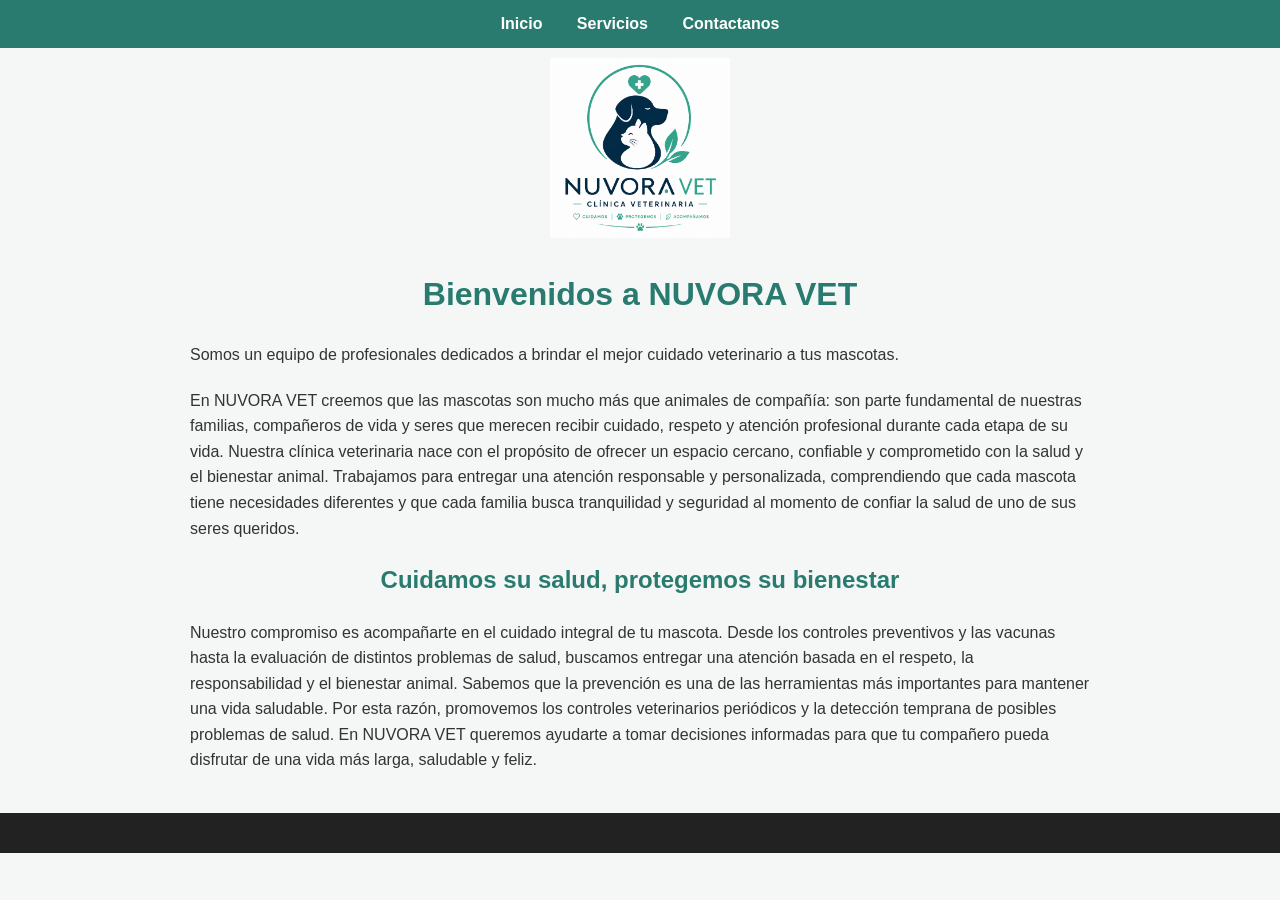
<file: index.html>
<!DOCTYPE html>
<html lang="en">
<head>
    <meta charset="UTF-8">
    <meta name="viewport" content="width=device-width, initial-scale=1.0">
    <title>NuvoraVet</title>
    <link rel="icon" type="image/png" href="/img/favicon.png">
    <link rel="stylesheet" href="style.css">
</head>
<body>
         <nav id="nav">
          <a href="index.html">Inicio</a>
          <a href="services.html">Servicios</a>
          <a href="contact.html">Contactanos</a>
     </nav>

     <header>
        <div class="logo">
            <img src="/img/logo.png" alt="" class="logo-img">
        </div>
     </header>



     <main> 
        <h1>Bienvenidos a NUVORA VET</h1>
     </main>

     <section>
        <p>Somos un equipo de profesionales dedicados a brindar el mejor cuidado veterinario a tus mascotas. </p>
     </section>

     <article>
        <p>En NUVORA VET creemos que las mascotas son mucho más que animales de compañía: son parte fundamental de nuestras familias, compañeros de vida y seres que merecen recibir cuidado, respeto y atención profesional durante cada etapa de su vida.

Nuestra clínica veterinaria nace con el propósito de ofrecer un espacio cercano, confiable y comprometido con la salud y el bienestar animal. Trabajamos para entregar una atención responsable y personalizada, comprendiendo que cada mascota tiene necesidades diferentes y que cada familia busca tranquilidad y seguridad al momento de confiar la salud de uno de sus seres queridos.</p>
     </article>

     <article>
        <h2>Cuidamos su salud, protegemos su bienestar</h2>
        <p>Nuestro compromiso es acompañarte en el cuidado integral de tu mascota. Desde los controles preventivos y las vacunas hasta la evaluación de distintos problemas de salud, buscamos entregar una atención basada en el respeto, la responsabilidad y el bienestar animal.

Sabemos que la prevención es una de las herramientas más importantes para mantener una vida saludable. Por esta razón, promovemos los controles veterinarios periódicos y la detección temprana de posibles problemas de salud.

En NUVORA VET queremos ayudarte a tomar decisiones informadas para que tu compañero pueda disfrutar de una vida más larga, saludable y feliz.</p>
     </article>
     
     <article>

     </article>
     <footer>

</body>
</html>
</file>
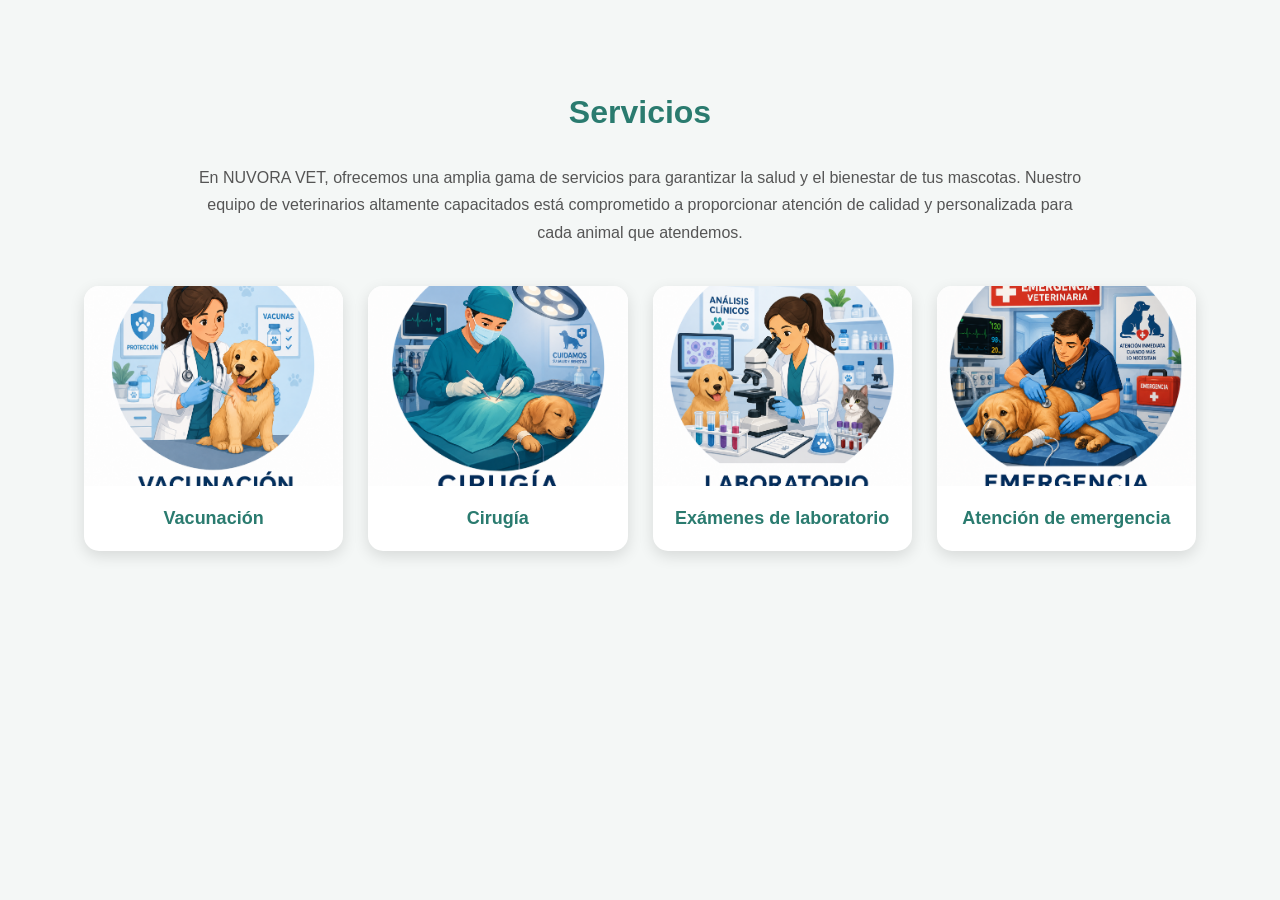
<file: services.html>
<!DOCTYPE html>
<html lang="en">
<head>
    <meta charset="UTF-8">
    <meta name="viewport" content="width=device-width, initial-scale=1.0">
    <title>Document</title>
    <link rel="stylesheet" href="/style.css">
</head>
<body>
        <article class="services">
    <h2>Servicios</h2>

    <p>
        En NUVORA VET, ofrecemos una amplia gama de servicios para garantizar
        la salud y el bienestar de tus mascotas. Nuestro equipo de veterinarios
        altamente capacitados está comprometido a proporcionar atención de calidad
        y personalizada para cada animal que atendemos.
    </p>

    <ul class="services-grid">

        <li class="service-card">
            <img src="img/vacunacion.png"
                 alt="Vacunación veterinaria">
            <span>Vacunación</span>
        </li>

        <li class="service-card">
            <img src="img/cirugia.png"
                 alt="Cirugía veterinaria">
            <span>Cirugía</span>
        </li>

        <li class="service-card">
            <img src="img/laboratorio.png"
                 alt="Exámenes de laboratorio">
            <span>Exámenes de laboratorio</span>
        </li>

        <li class="service-card">
            <img src="img/emergencia.png"
                 alt="Atención de emergencia">
            <span>Atención de emergencia</span>
        </li>

    </ul>
</article>
</body>
</html>
</file>
<file: style.css>
/* ESTILOS GENERALES Y BASE */
body {
    font-family: 'Segoe UI', Tahoma, Geneva, Verdana, sans-serif;
    background-color: #f4f7f6;
    color: #333;
    margin: 0;
    padding: 0;
}

/* NAVEGACIÓN (#nav) */
#nav {
    background-color: #2a7b6f;
    padding: 15px;
    text-align: center;
}

#nav a {
    color: white;
    text-decoration: none;
    margin: 0 15px;
    font-weight: bold;
}

#nav a:hover {
    text-decoration: underline;
}

/* HEADER Y LOGO */
header {
    text-align: center;
    padding: 10px 0;
}

.logo-img {
    max-width: 100%;
    width: auto;
    height: 180px;
    object-fit: contain;
    display: block;
    margin: 0 auto;
}

/* CONTENIDOS Y TEXTOS */
main, section, article {
    max-width: 900px;
    margin: 20px auto;
    padding: 0 20px;
    line-height: 1.6;
}

h1, h2 {
    color: #2a7b6f;
    text-align: center;
}

/* SECCIÓN DE SERVICIOS Y CARDS */
.services {
    width: 90%;
    max-width: 1200px;
    margin: 40px auto;
    padding: 20px;
    box-sizing: border-box;
}

.services h2 {
    text-align: center;
    font-size: 32px;
    color: #2a7b6f;
}

.services > p {
    text-align: center;
    max-width: 900px;
    margin: 0 auto 40px;
    line-height: 1.7;
    color: #555;
}

/* CONTENEDOR DE LAS CARDS */
.services-grid {
    display: grid;
    grid-template-columns: repeat(auto-fit, minmax(220px, 1fr));
    gap: 25px;
    list-style: none;
    padding: 0;
    margin: 0;
}

/* CARD INDIVIDUAL */
.service-card {
    background: #ffffff;
    border-radius: 15px;
    overflow: hidden;
    text-align: center;
    box-shadow: 0 5px 15px rgba(0, 0, 0, 0.12);
    transition: transform 0.3s ease, box-shadow 0.3s ease;
}

/* IMAGEN DENTRO DE LA CARD */
.service-card img {
    width: 100%;
    height: 200px;
    display: block;
    object-fit: cover;
}

/* NOMBRE DEL SERVICIO */
.service-card span {
    display: block;
    padding: 18px;
    font-size: 18px;
    font-weight: bold;
    color: #2a7b6f;
}

/* EFECTO AL PASAR EL MOUSE */
.service-card:hover {
    transform: translateY(-8px);
    box-shadow: 0 10px 25px rgba(0, 0, 0, 0.18);
}

/* FORMULARIO DE CONTACTO */
form {
    max-width: 500px;
    margin: 30px auto;
    background: #ffffff;
    padding: 25px 30px;
    border-radius: 8px;
    box-shadow: 0 4px 10px rgba(0, 0, 0, 0.1);
}

form div {
    margin-bottom: 15px;
}

form label {
    display: block;
    margin-bottom: 6px;
    font-weight: 600;
    color: #2a7b6f;
}

form input[type="text"],
form input[type="email"],
form input[type="tel"],
form textarea {
    display: block;
    width: 100%;
    padding: 10px;
    border: 1px solid #ccc;
    border-radius: 5px;
    box-sizing: border-box;
}

form button[type="submit"] {
    width: 100%;
    background-color: #2a7b6f;
    color: white;
    padding: 12px;
    border: none;
    border-radius: 5px;
    font-weight: bold;
    cursor: pointer;
    transition: background-color 0.2s ease;
}

form button[type="submit"]:hover {
    background-color: #1e584f;
}

/* SECCIÓN DE VIDEO */
.video-section {
    text-align: center;
    margin: 40px auto;
    max-width: 800px;
    padding: 0 20px;
}

.video-container {
    position: relative;
    padding-bottom: 56.25%;
    height: 0;
    overflow: hidden;
    border-radius: 8px;
    box-shadow: 0 4px 10px rgba(0, 0, 0, 0.15);
}

.video-container iframe {
    position: absolute;
    top: 0;
    left: 0;
    width: 100%;
    height: 100%;
}

/* FOOTER */
footer {
    background-color: #222;
    color: #fff;
    text-align: center;
    padding: 20px;
    margin-top: 40px;
}

footer p {
    margin: 5px 0;
    font-size: 14px;
}
</file>
